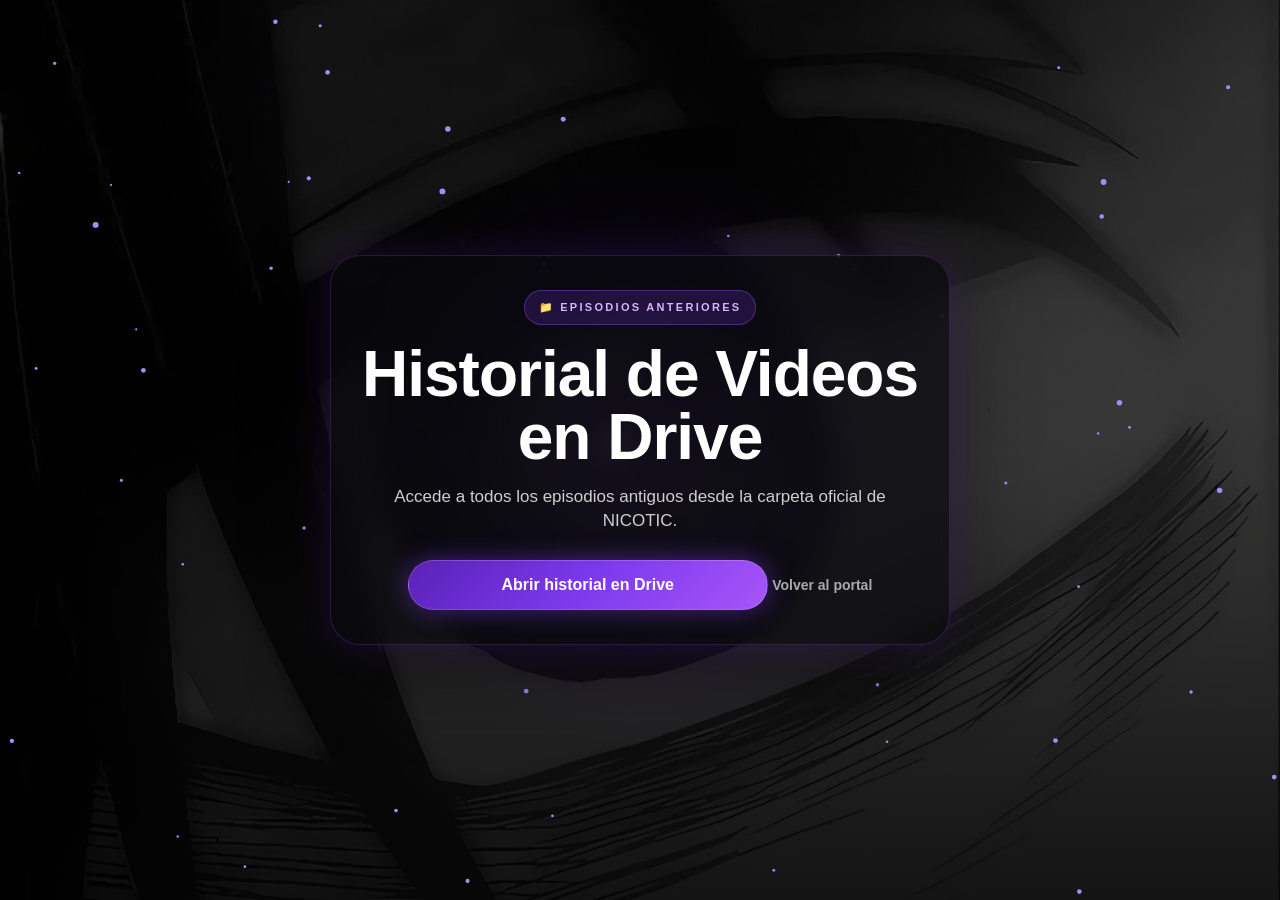
<file: historico.html>
<!DOCTYPE html>
<html lang="es">
<head>
  <meta charset="UTF-8" />
  <meta name="viewport" content="width=device-width, initial-scale=1.0" />
  <title>Historial de Videos en Drive NICOTIC</title>

  <style>
    * {
      box-sizing: border-box;
    }

    html,
    body {
      margin: 0;
      width: 100%;
      min-height: 100%;
      background: #050505;
      color: white;
      font-family: Arial, sans-serif;
      overflow: hidden;
    }

    body::before {
      content: "";
      position: fixed;
      inset: 0;
      background:
        radial-gradient(circle at center, rgba(124, 58, 237, 0.18), transparent 38%),
        linear-gradient(180deg, rgba(0,0,0,.65), rgba(0,0,0,.92)),
        url("ojo.jpg") center/cover no-repeat;
      z-index: 0;
      pointer-events: none;
    }

    canvas {
      position: fixed;
      inset: 0;
      width: 100%;
      height: 100%;
      z-index: 1;
      pointer-events: none;
    }

    .center {
      position: relative;
      z-index: 2;
      min-height: 100vh;
      display: flex;
      flex-direction: column;
      justify-content: center;
      align-items: center;
      text-align: center;
      width: 100%;
      padding: 24px;
    }

    .card {
      width: min(620px, 92vw);
      padding: 34px 24px;
      border-radius: 30px;
      background: rgba(10,10,14,.72);
      border: 1px solid rgba(168,85,247,.22);
      box-shadow:
        0 0 38px rgba(124,58,237,.18),
        0 24px 80px rgba(0,0,0,.55);
      backdrop-filter: blur(12px);
      -webkit-backdrop-filter: blur(12px);
    }

    .kicker {
      display: inline-flex;
      align-items: center;
      gap: 8px;
      padding: 10px 14px;
      border-radius: 999px;
      background: rgba(124,58,237,.20);
      border: 1px solid rgba(168,85,247,.35);
      color: #d8b4fe;
      font-size: 11px;
      font-weight: 900;
      letter-spacing: 2.3px;
      text-transform: uppercase;
      margin-bottom: 18px;
    }

    h1 {
      font-size: clamp(2.2rem, 9vw, 4rem);
      line-height: .98;
      margin: 0 0 16px;
      letter-spacing: -1px;
      font-weight: 900;
      color: white;
    }

    p {
      color: #cfcfcf;
      font-size: 17px;
      line-height: 1.45;
      margin: 0 0 26px;
    }

    .btn {
      width: 100%;
      max-width: 360px;
      padding: 15px 22px;
      background: linear-gradient(135deg, #5b21b6, #7c3aed, #a855f7);
      color: white;
      border: 1px solid rgba(255,255,255,.16);
      border-radius: 999px;
      cursor: pointer;
      font-size: 16px;
      font-weight: 900;
      text-decoration: none;
      display: inline-flex;
      align-items: center;
      justify-content: center;
      box-shadow: 0 0 24px rgba(124, 58, 237, 0.5);
      transition: 0.25s ease;
    }

    .btn:hover {
      transform: scale(1.04);
      box-shadow: 0 0 34px rgba(124, 58, 237, 0.8);
    }

    .back {
      margin-top: 14px;
      color: #aaa;
      text-decoration: none;
      font-size: 14px;
      font-weight: 800;
    }

    .back:hover {
      color: white;
    }
  </style>
</head>

<body>

<canvas id="particles"></canvas>

<div class="center">
  <div class="card">
    <div class="kicker">📁 Episodios anteriores</div>

    <h1>Historial de Videos en Drive</h1>

    <p>
      Accede a todos los episodios antiguos desde la carpeta oficial de NICOTIC.
    </p>

    <a class="btn" href="https://drive.google.com/drive/folders/1S0G7tm3z2YqHhMGmbyfCnq1WyoJJER_9?usp=sharing" target="_blank" rel="noopener noreferrer">
      Abrir historial en Drive
    </a>

    <a class="back" href="portal.html">Volver al portal</a>
  </div>
</div>

<script>
  const canvas = document.getElementById("particles");
  const ctx = canvas.getContext("2d");

  function resizeCanvas() {
    canvas.width = window.innerWidth;
    canvas.height = window.innerHeight;
  }

  resizeCanvas();

  let particles = [];

  function createParticles() {
    particles = [];

    for (let i = 0; i < 55; i++) {
      particles.push({
        x: Math.random() * canvas.width,
        y: Math.random() * canvas.height,
        r: Math.random() * 2 + 1,
        dx: (Math.random() - 0.5) * 0.55,
        dy: (Math.random() - 0.5) * 0.55
      });
    }
  }

  createParticles();

  function animate() {
    ctx.clearRect(0, 0, canvas.width, canvas.height);
    ctx.fillStyle = "#a78bfa";

    particles.forEach(p => {
      ctx.beginPath();
      ctx.arc(p.x, p.y, p.r, 0, Math.PI * 2);
      ctx.fill();

      p.x += p.dx;
      p.y += p.dy;

      if (p.x < 0 || p.x > canvas.width) p.dx *= -1;
      if (p.y < 0 || p.y > canvas.height) p.dy *= -1;
    });

    requestAnimationFrame(animate);
  }

  animate();

  window.addEventListener("resize", () => {
    resizeCanvas();
    createParticles();
  });
</script>

</body>
</html>
</file>
